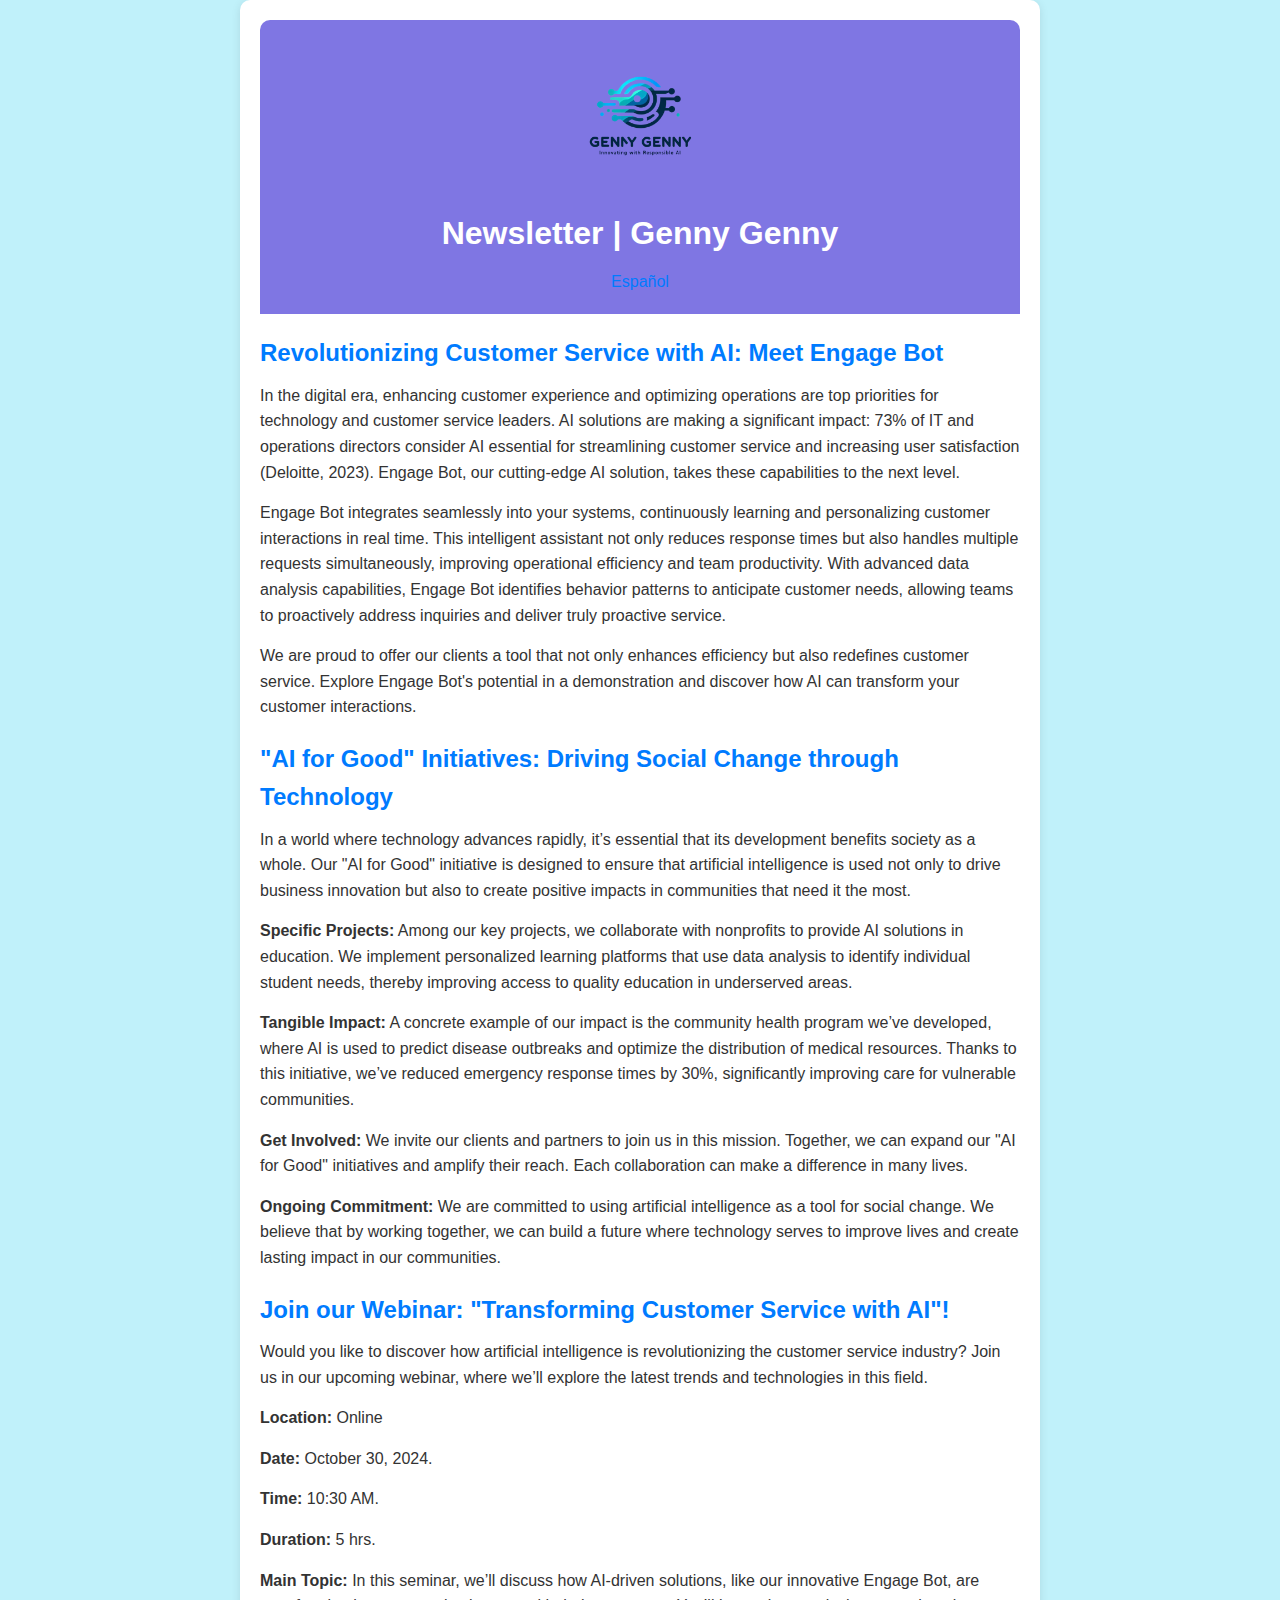
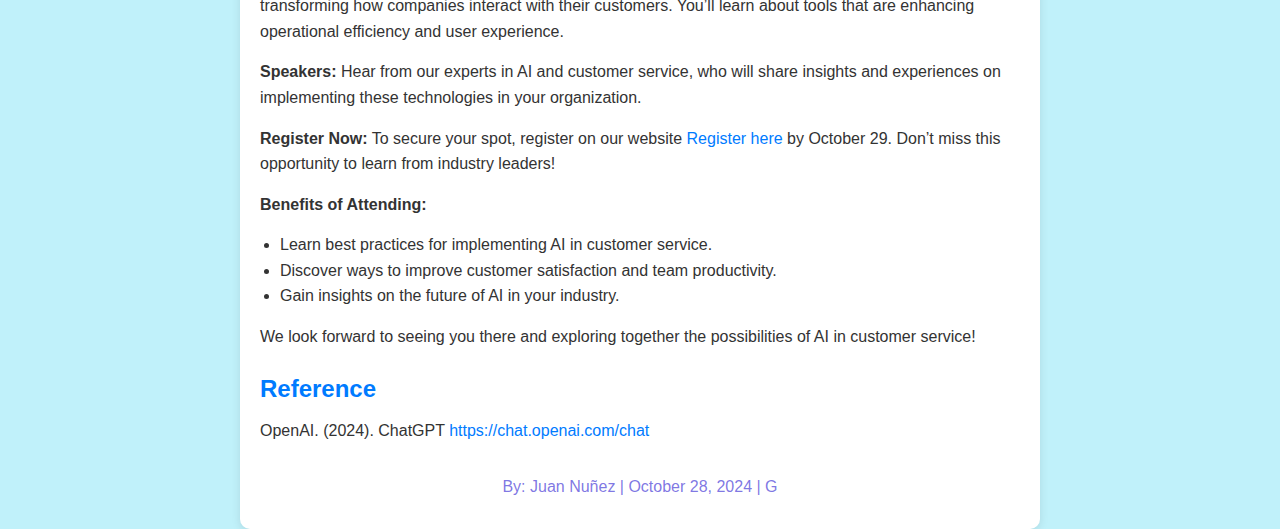
<file: newsletter_en.html>
<!DOCTYPE html>
<html lang="en">
<head>
    <meta charset="UTF-8">
    <meta name="viewport" content="width=device-width, initial-scale=1.0">
    <title>Newsletter | Gemmy Genny</title>
    <link rel="stylesheet" href="styles.css">
</head>
<body>
    <div class="container">
        <div class="header">
            <img src="/img/logo.png" alt="Gemmy Genny Logo" class="logo">
            <h1>Newsletter | Genny Genny</h1>
            <!-- Link to Spanish version -->
            <a href="newsletter_es.html">Español</a>
        </div>

        <h2>Revolutionizing Customer Service with AI: Meet Engage Bot</h2>
        <p>In the digital era, enhancing customer experience and optimizing operations are top priorities for technology and customer service leaders. AI solutions are making a significant impact: 73% of IT and operations directors consider AI essential for streamlining customer service and increasing user satisfaction (Deloitte, 2023). Engage Bot, our cutting-edge AI solution, takes these capabilities to the next level.</p>
        <p>Engage Bot integrates seamlessly into your systems, continuously learning and personalizing customer interactions in real time. This intelligent assistant not only reduces response times but also handles multiple requests simultaneously, improving operational efficiency and team productivity. With advanced data analysis capabilities, Engage Bot identifies behavior patterns to anticipate customer needs, allowing teams to proactively address inquiries and deliver truly proactive service.</p>
        <p>We are proud to offer our clients a tool that not only enhances efficiency but also redefines customer service. Explore Engage Bot's potential in a demonstration and discover how AI can transform your customer interactions.</p>

        <h2>"AI for Good" Initiatives: Driving Social Change through Technology</h2>
        <p>In a world where technology advances rapidly, it’s essential that its development benefits society as a whole. Our "AI for Good" initiative is designed to ensure that artificial intelligence is used not only to drive business innovation but also to create positive impacts in communities that need it the most.</p>
        <p><strong>Specific Projects:</strong> Among our key projects, we collaborate with nonprofits to provide AI solutions in education. We implement personalized learning platforms that use data analysis to identify individual student needs, thereby improving access to quality education in underserved areas.</p>
        <p><strong>Tangible Impact:</strong> A concrete example of our impact is the community health program we’ve developed, where AI is used to predict disease outbreaks and optimize the distribution of medical resources. Thanks to this initiative, we’ve reduced emergency response times by 30%, significantly improving care for vulnerable communities.</p>
        <p><strong>Get Involved:</strong> We invite our clients and partners to join us in this mission. Together, we can expand our "AI for Good" initiatives and amplify their reach. Each collaboration can make a difference in many lives.</p>
        <p><strong>Ongoing Commitment:</strong> We are committed to using artificial intelligence as a tool for social change. We believe that by working together, we can build a future where technology serves to improve lives and create lasting impact in our communities.</p>

        <h2>Join our Webinar: "Transforming Customer Service with AI"!</h2>
        <p>Would you like to discover how artificial intelligence is revolutionizing the customer service industry? Join us in our upcoming webinar, where we’ll explore the latest trends and technologies in this field.</p>
        <p><strong>Location:</strong> Online</p>
        <p><strong>Date:</strong> October 30, 2024.</p>
        <p><strong>Time:</strong> 10:30 AM.</p>
        <p><strong>Duration:</strong> 5 hrs.</p>
        <p><strong>Main Topic:</strong> In this seminar, we’ll discuss how AI-driven solutions, like our innovative Engage Bot, are transforming how companies interact with their customers. You’ll learn about tools that are enhancing operational efficiency and user experience.</p>
        <p><strong>Speakers:</strong> Hear from our experts in AI and customer service, who will share insights and experiences on implementing these technologies in your organization.</p>
        <p><strong>Register Now:</strong> To secure your spot, register on our website <a href="/semifalse.html">Register here</a> by October 29. Don’t miss this opportunity to learn from industry leaders!</p>
        <p><strong>Benefits of Attending:</strong></p>
        <ul>
            <li>Learn best practices for implementing AI in customer service.</li>
            <li>Discover ways to improve customer satisfaction and team productivity.</li>
            <li>Gain insights on the future of AI in your industry.</li>
        </ul>
        <p>We look forward to seeing you there and exploring together the possibilities of AI in customer service!</p>

        <h2>Reference</h2>
        <p>OpenAI. (2024). ChatGPT  <a href="https://chat.openai.com/chat">https://chat.openai.com/chat</a></p>

        <footer>By: Juan Nuñez | October 28, 2024 | G</footer>
    </div>
</body>
</html>
</file>
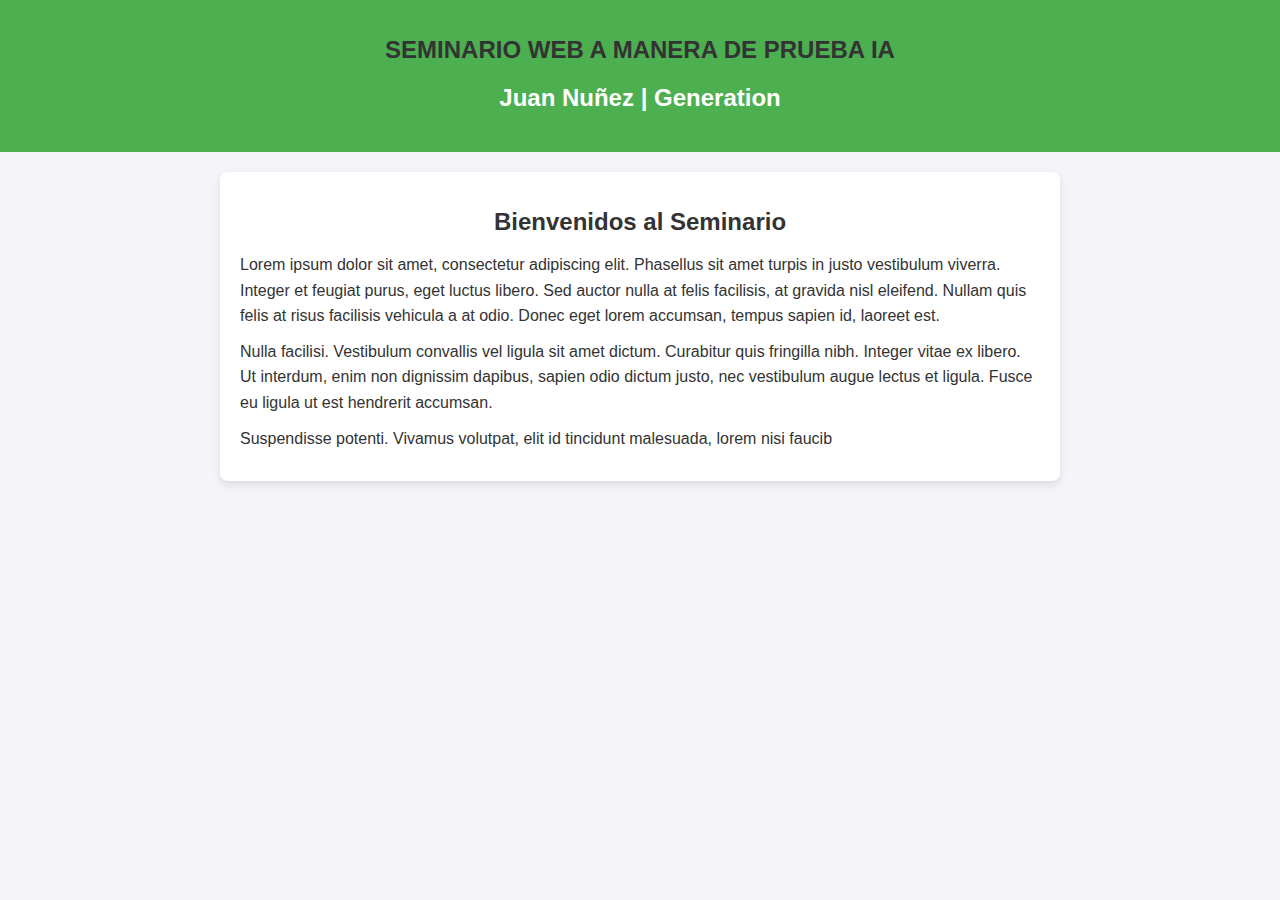
<file: semifalse.html>
<!DOCTYPE html>
<html lang="es">
<head>
    <meta charset="UTF-8">
    <meta name="viewport" content="width=device-width, initial-scale=1.0">
    <title>Seminario Web - Prueba</title>
    <style>
        body {
            font-family: Arial, sans-serif;
            margin: 0;
            padding: 0;
            background-color: #f4f4f9;
            color: #333;
        }
        header {
            background-color: #4CAF50;
            color: white;
            padding: 20px;
            text-align: center;
        }
        .content {
            max-width: 800px;
            margin: 20px auto;
            padding: 20px;
            background-color: white;
            border-radius: 8px;
            box-shadow: 0 4px 8px rgba(0, 0, 0, 0.1);
        }
        h1 {
            color: #333;
            font-size: 24px;
            text-align: center;
        }
        p {
            line-height: 1.6;
            margin: 10px 0;
        }
    </style>
</head>
<body>
    <header>
        <h1>SEMINARIO WEB A MANERA DE PRUEBA IA</h1>
        <H2>Juan Nuñez | Generation</H2>
    </header>
    <section class="content">
        <h1>Bienvenidos al Seminario </h1>
        <p>Lorem ipsum dolor sit amet, consectetur adipiscing elit. Phasellus sit amet turpis in justo vestibulum viverra. Integer et feugiat purus, eget luctus libero. Sed auctor nulla at felis facilisis, at gravida nisl eleifend. Nullam quis felis at risus facilisis vehicula a at odio. Donec eget lorem accumsan, tempus sapien id, laoreet est.</p>
        <p>Nulla facilisi. Vestibulum convallis vel ligula sit amet dictum. Curabitur quis fringilla nibh. Integer vitae ex libero. Ut interdum, enim non dignissim dapibus, sapien odio dictum justo, nec vestibulum augue lectus et ligula. Fusce eu ligula ut est hendrerit accumsan.</p>
        <p>Suspendisse potenti. Vivamus volutpat, elit id tincidunt malesuada, lorem nisi faucib
</file>
<file: styles.css>
/* styles.css */

/* Reset básico */
* {
    margin: 0;
    padding: 0;
    box-sizing: border-box;
}

body {
    font-family: 'Arial', sans-serif;
    background-color: #f0f4f8; /* Color de fondo suave */
    color: #333; /* Color del texto */
    line-height: 1.6;
    background-color: rgba(60, 210, 240, 0.323);
}

.container {
    max-width: 800px;
    margin: 0 auto;
    padding: 20px;
    background-color: #ffffff; /* Fondo blanco para el contenido */
    border-radius: 10px;
    box-shadow: 0 2px 10px rgba(0, 0, 0, 0.1);
}

.header {
    text-align: center;
    background-color: #6a5fdedb; /* Color azul */
    color: white;
    padding: 20px;
    border-radius: 10px 10px 0 0; /* Esquinas redondeadas en la parte superior */
}

.logo {
    max-width: 150px;
    margin-bottom: 10px; /* Espacio debajo del logo */
}

h1 {
    margin-bottom: 10px; /* Espacio debajo del título principal */
}

h2 {
    color: #007bff; /* Color azul para los subtítulos */
    margin: 20px 0 10px; /* Espacio vertical para subtítulos */
}

p {
    margin-bottom: 15px; /* Espacio entre párrafos */
}

ul {
    margin-left: 20px; /* Margen a la izquierda para listas */
    margin-bottom: 15px; /* Espacio abajo de la lista */
}

a {
    color: #007bff; /* Color azul para los enlaces */
    text-decoration: none; /* Sin subrayado */
}

a:hover {
    text-decoration: underline; /* Subrayar al pasar el mouse */
}

/* Estilos para hacer el diseño responsive */
@media (max-width: 600px) {
    .container {
        padding: 15px; /* Menos padding en pantallas pequeñas */
    }

    h1 {
        font-size: 1.5em; /* Tamaño de fuente más pequeño para el título */
    }

    h2 {
        font-size: 1.2em; /* Tamaño de fuente más pequeño para subtítulos */
    }
}
footer {
    text-align: center; /* Centra el texto dentro del footer */
    margin-top: 20px; /* Agrega un margen superior si es necesario */
    padding: 10px 0; /* Agrega un poco de espacio alrededor del texto */
    color:  #6a5fdedb;
}
</file>
